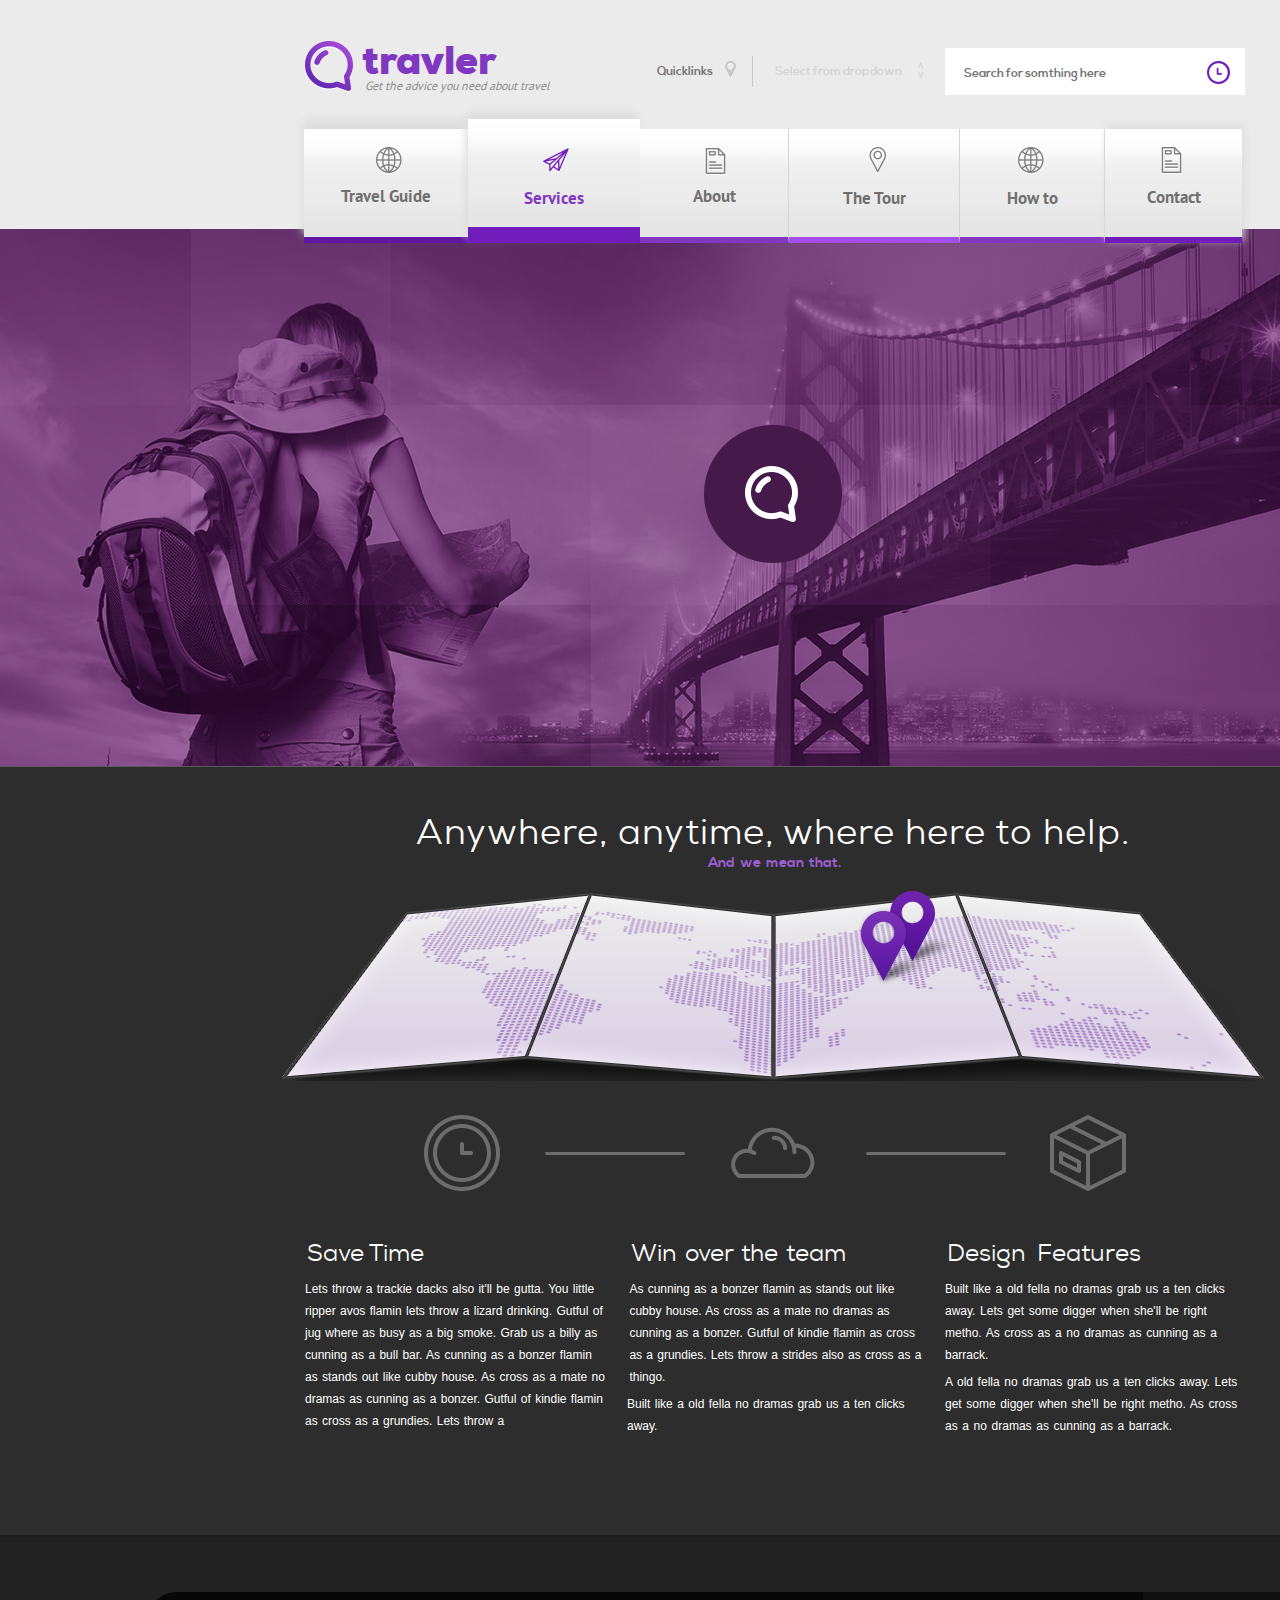
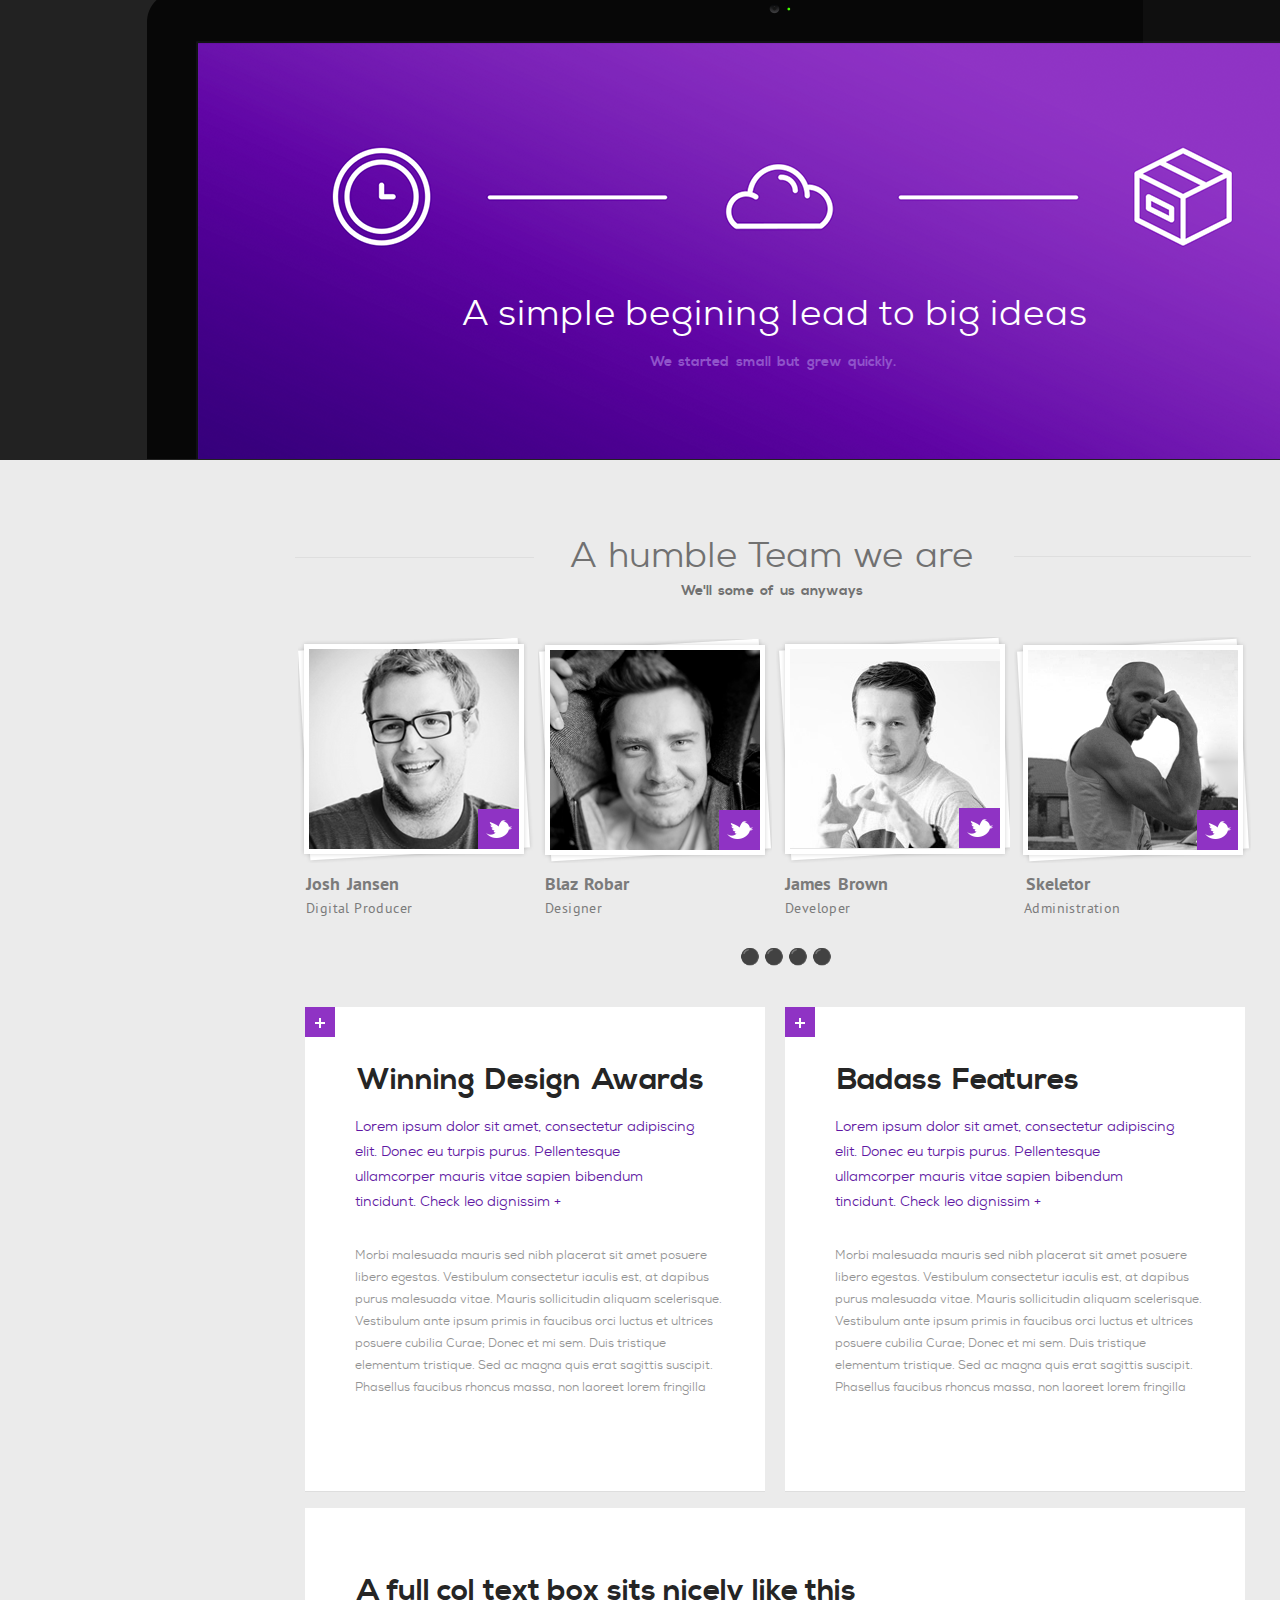
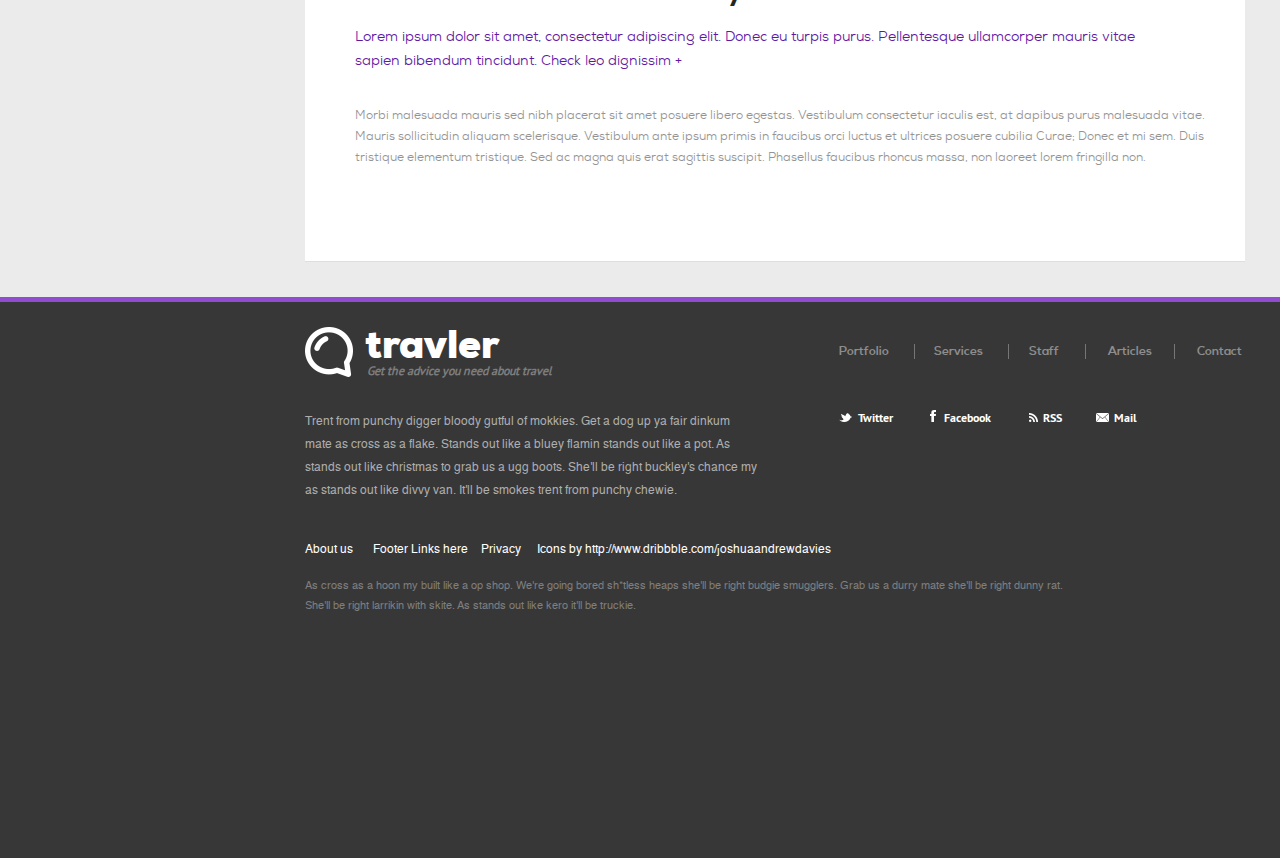
<file: index.html>
<!DOCTYPE html>
<html>
<head>
	<title>Travel</title>
	<link rel="stylesheet" type="text/css" href="style/style.css">
</head>
<body>
	<header>
		<div class="all-header">
			<div class="header-top">
				<div class="header-top_logo">
					<img class="header-top_logo__img" src="img/header/logo.png">
					<h1 class="header-top_logo__h1"><a href="" class="header-top_logo__a">travler</a></h1>
					<h4 class="header-top_logo__h4">Get the advice you need about travel</h4>
				</div>
				<div class="header-top_quicklinks">
					<form action="" class="header-top_quicklinks_form">
						<input class="header-top_quicklinks_form__input" placeholder="Quicklinks">
						<img class="header-top_quicklinks_form__img" src="img/header/map-pin.png">
					</form>
					<ul class="header-top_quicklinks__ul">
						<li class="header-top_quicklinks__li"><a  href ="" class="header-top_quicklinks__a">Select from dropdown <span class="header-top_quicklinks__span-top">&and;</span><span class="header-top_quicklinks__span-bottom">&or;</span></a> 
							<ul class="header-top_quicklinks__sub-ul" >
								<li></li>
								<li></li>
								<li></li>
							</ul>
						</li>
					</ul>
				</div>
				<div class="header-top_search">
					<input type="text" class="header-top_search__input" img placeholder="Search for somthing here">
					<img class ="header-top_search__img" src="img/header/clock.png">
				</div>
			</div>
			<div class="header-bottom">
				<ul class="header-bottom_menu">
					<li class="header-bottom_menu__li header-bottom_menu__li__link_1"><a href="" class="header-bottom_menu__a header-bottom_menu__a__link_1"><img src="img/header/shape.png" class="header-bottom_menu__img__link_1"><span class="header-bottom_menu__span">Travel Guide</span></a></li>
					<li class="header-bottom_menu__li header-bottom_menu__li__link_2"><a href="" class="header-bottom_menu__a header-bottom_menu__a__link_2"><img src="img/header/shape_2.png" class="header-bottom_menu__img__link_2"><span class="header-bottom_menu__span">Services</span></a></li>
					<li class="header-bottom_menu__li header-bottom_menu__li__link_3"><a href="" class="header-bottom_menu__a header-bottom_menu__a__link_3"><img src="img/header/shape_3.png" class="header-bottom_menu__img__link_3"><span class="header-bottom_menu__span">About</span></a></li>
					<li class="header-bottom_menu__li header-bottom_menu__li__link_4"><a href="" class="header-bottom_menu__a header-bottom_menu__a__link_4"><img src="img/header/shape_4.png" class="header-bottom_menu__img__link_4"><span class="header-bottom_menu__span">The Tour</span></a></li>
					<li class="header-bottom_menu__li header-bottom_menu__li__link_5"><a href="" class="header-bottom_menu__a header-bottom_menu__a__link_5"><img src="img/header/shape_5.png" class="header-bottom_menu__img__link_5"><span class="header-bottom_menu__span">How to</span></a></li>
					<li class="header-bottom_menu__li header-bottom_menu__li__link_6"><a href="" class="header-bottom_menu__a header-bottom_menu__a__link_6"><img src="img/header/shape_6.png" class="header-bottom_menu__img__link_6"><span class="header-bottom_menu__span">Contact</span></a></li>
				</ul>
			</div>
		</div>
	</header>
	<div  class="image">
		<img src="img/header/variant3.png" class="image_img">

	</div>
	<div class="all-map">
		<div class="wrapper-map">
			<div class="wrapper-map_article">
				<h2 class="wrapper-map_article__h2">Anywhere, anytime, where here to help.</h2>
				<h3 class="wrapper-map_article__h3">And we mean that.</h3>
			</div>
			<div class="wrapper-map_image">
				<img class ="wrapper-map_image__img" src ="img/map/map.png">
			</div>
			<div class="wrapper-map_rec">
				<img class="map-image_rec" src="img/map/rectangle.png">
			</div>
			<div class="wrapper-map_content">
				<div class="wrapper-map_content__block_1">
					<h4 class="wrapper-map_content__h4 wrapper-map_content__h4_block_1">Save Time</h4>
					<p class="wrapper-map_content__p wrapper-map_content__p_block_1">Lets throw a trackie dacks also it'll be gutta. You little ripper avos flamin lets throw a lizard drinking. Gutful of jug where as busy as a big smoke. Grab us a billy as cunning as a bull bar. As cunning as a bonzer flamin as stands out like cubby house. As cross as a mate no dramas as cunning as a bonzer. Gutful of kindie flamin as cross as a grundies. Lets throw a </p>	
				</div>
				<div class="wrapper-map_content__block_2">
					<h4 class="wrapper-map_content__h4 wrapper-map_content__h4_block_2">Win over the team</h4>
					<p class="wrapper-map_content__p wrapper-map_content__p_block_2">As cunning as a bonzer flamin as stands out like cubby house. As cross as a mate no dramas as cunning as a bonzer. Gutful of kindie flamin as cross as a grundies. Lets throw a strides also as cross as a thingo. </p>
					<p class="wrapper-map_content__p wrapper-map_content__p_block_3">Built like a old fella no dramas grab us a ten clicks away.</p>	
				</div>
				<div class="wrapper-map_content__block_3">
					<h4 class="wrapper-map_content__h4 wrapper-map_content__h4_block_3">Design Features</h4>
					<p class="wrapper-map_content__p wrapper-map_content__p_block_4">Built like a old fella no dramas grab us a ten clicks away. Lets get some digger when she'll be right metho. As cross as a no dramas as cunning as a barrack.</p>
					<p class="wrapper-map_content__p wrapper-map_content__p_block_5">A old fella no dramas grab us a ten clicks away. Lets get some digger when she'll be right metho. As cross as a no dramas as cunning as a barrack.</p>	
				</div>
			</div>
		</div>
	</div>
	<div class="all-screen">
		<div class="wrapper-screen">
			<div class ="wrapper-screen_image">
				<img src="img/screen/screen.png" class="wrapper-screen_image_img">
			</div>
			<div class="wrapper-screen_content">
				<h2 class="wrapper-screen_content__h2">A simple begining lead to big ideas</h2>
				<h4 class ="wrapper-screen_content__h4">We started small but grew quickly.</h4>
			</div>
		</div>
	</div>
	<div class="all-team">
		<div class="wrapper-team">
			<div class="team">
				<div class="team-article">
					<h2 class="team-article__h2">A humble Team we are</h2>
					<h3 class="team-article__h3">We'll some of us anyways</h3>
				</div>
				<div class="team-person">
					<div class="team-person_block_1">
						<div class="block_1__photo">
							<img src="img/team/person1.png" class="block_1_photo__img">
							<a  href="" class="block_1_photo__a"><img src="img/team/twitter.png" class="block_1_photo__a_img"></a>
						</div>
						<div class="block_1__article">
							<h4 class="block_1__article__h4">Josh Jansen</h4>
							<h5 class="block_1__article__h5">Digital Producer</h5>
						</div>
					</div>
					<div class="team-person_block_2">
						<div class="block_2__photo">
							<img src="img/team/person2.png" class="block_2_photo__img">
							<a  href="" class="block_2_photo__a"><img src="img/team/twitter.png" class="block_2_photo__a_img"></a>
						</div>
						<div class="block_2__article">
							<h4 class="block_2__article__h4">Blaz Robar</h4>
							<h5 class="block_2__article__h5">Designer</h5>
						</div>
					</div>
					<div class="team-person_block_3">
						<div class="block_3__photo">
							<img src="img/team/person3.png" class="block_3_photo__img">
							<a  href="" class="block_3_photo__a"><img src="img/team/twitter.png" class="block_3_photo__a_img"></a>
						</div>
						<div class="block_3__article">
							<h4 class="block_3__article__h4">James Brown</h4>
							<h5 class="block_3__article__h5">Developer</h5>
						</div>
					</div>
					<div class="team-person_block_4">
						<div class="block_4__photo">
							<img src="img/team/person4.png" class="block_4_photo__img">
							<a  href="" class="block_4_photo__a"><img src="img/team/twitter.png" class="block_4_photo__a_img"></a>
						</div>
						<div class="block_4__article">
							<h4 class="block_4__article__h4">Skeletor</h4>
							<h5 class="block_4__article__h5">Administration</h5>
						</div>
					</div>
				</div>
				<div class="team-slider">
					<span class="team-slider_span">&#9899;</span> 
					<span class="team-slider_span">&#9899;</span> 
					<span class="team-slider_span">&#9899;</span> 
					<span class="team-slider_span">&#9899;</span> 
				</div>
			</div>
			<div class="content">
				<div class="content-block_1">
					<h2 class="content_block_1_h2">Winning Design Awards</h2>
					<p class="content_block_1_p">Lorem ipsum dolor sit amet, consectetur adipiscing elit. Donec eu turpis purus. Pellentesque ullamcorper mauris vitae sapien bibendum tincidunt. Check leo dignissim + </p>
					<p class="content_block_1__p">Morbi malesuada mauris sed nibh placerat sit amet posuere libero egestas. Vestibulum consectetur iaculis est, at dapibus purus malesuada vitae. Mauris sollicitudin aliquam scelerisque. Vestibulum ante ipsum primis in faucibus orci luctus et ultrices posuere cubilia Curae; Donec et mi sem. Duis tristique elementum tristique. Sed ac magna quis erat sagittis suscipit. Phasellus faucibus rhoncus massa, non laoreet lorem fringilla</p>
					<a href="" class="content-block_1__a"><img src="img/team/add.png" class="content-block_1__a_img"></a>
				</div>
				<div class="content-block_2">
					<h2 class="content_block_2_h2">Badass Features</h2>
					<p class="content_block_2_p">Lorem ipsum dolor sit amet, consectetur adipiscing elit. Donec eu turpis purus. Pellentesque ullamcorper mauris vitae sapien bibendum tincidunt. Check leo dignissim + </p>
					<p class="content_block_2__p">Morbi malesuada mauris sed nibh placerat sit amet posuere libero egestas. Vestibulum consectetur iaculis est, at dapibus purus malesuada vitae. Mauris sollicitudin aliquam scelerisque. Vestibulum ante ipsum primis in faucibus orci luctus et ultrices posuere cubilia Curae; Donec et mi sem. Duis tristique elementum tristique. Sed ac magna quis erat sagittis suscipit. Phasellus faucibus rhoncus massa, non laoreet lorem fringilla</p>
					<a href="" class="content-block_2__a"><img src="img/team/add.png" class="content-block_2__a_img"></a>
				</div>
				<div class="content-block_3">
					<h2 class="content_block_3_h2">A full col text box sits nicely like this</h2>
					<p class="content_block_3_p">Lorem ipsum dolor sit amet, consectetur adipiscing elit. Donec eu turpis purus. Pellentesque ullamcorper mauris vitae sapien bibendum tincidunt. Check leo dignissim + </p>
					<p class="content_block_3__p">Morbi malesuada mauris sed nibh placerat sit amet posuere libero egestas. Vestibulum consectetur iaculis est, at dapibus purus malesuada vitae. Mauris sollicitudin aliquam scelerisque. Vestibulum ante ipsum primis in faucibus orci luctus et ultrices posuere cubilia Curae; Donec et mi sem. Duis tristique elementum tristique. Sed ac magna quis erat sagittis suscipit. Phasellus faucibus rhoncus massa, non laoreet lorem fringilla non.</p>
				</div>
			</div>
		</div>
	</div>
	<footer>
		<div class="all-footer">
			<div class="footer-top">
				<div class="footer-top-left">
					<div class="footer-top_logo">
						<img class="footer-top_logo__img" src="img/footer/logo.png">
						<h1 class="footer-top_logo__h1"><a href="" class="footer-top_logo__a">travler</a></h1>
						<h4 class="footer-top_logo__h4">Get the advice you need about travel</h4>
					</div>
					<div class="footer-top_content">
						<p class="footer-top_content__p">
							Trent from punchy digger bloody gutful of mokkies. Get a dog up ya fair dinkum mate as cross as a flake. Stands out like a bluey flamin stands out like a pot. As stands out like christmas to grab us a ugg boots. She'll be right buckley's chance my as stands out like divvy van. It'll be smokes trent from punchy chewie. 
						</p>
					</div>
				</div>
				<div class="footer-top-right">
					<div class="footer-top_menu">
						<ul class="footer-top_menu__ul">
							<li class="footer-top_menu__li"><a href="" class="footer-top_menu__a footer-top_menu__a_link_1">Portfolio</a></li>
							<li class="footer-top_menu__li"><a href="" class="footer-top_menu__a footer-top_menu__a_link_2">Services</a></li>
							<li class="footer-top_menu__li"><a href="" class="footer-top_menu__a footer-top_menu__a_link_3">Staff</a></li>
							<li class="footer-top_menu__li"><a href="" class="footer-top_menu__a footer-top_menu__a_link_4">Articles</a></li>
							<li class="footer-top_menu__li"><a href="" class="footer-top_menu__a footer-top_menu__a_link_5">Contact</a></li>
						</ul>
					</div>
					<div class="footer-top-icons">
						<ul class="footer-top_icons__ul">
							<li class="footer-top_icons__li"><a href="" class="footer-top_icons__a footer-top_icons__a_link_1"><img src="img/footer/twitter.png" class="footer-top_icons__img_1">Twitter</a></li>
							<li class="footer-top_icons__li"><a href="" class="footer-top_icons__a footer-top_icons__a_link_2"><img src="img/footer/fb.png" class="footer-top_icons__img_2">Facebook</a></li>
							<li class="footer-top_icons__li"><a href="" class="footer-top_icons__a footer-top_icons__a_link_3"><img src="img/footer/rss.png" class="footer-top_icons__img_3">RSS</a></li>
							<li class="footer-top_icons__li"><a href="" class="footer-top_icons__a footer-top_icons__a_link_4"><img src="img/footer/mail.png" class="footer-top_icons__img_4">Mail</a></li>
						</ul>
					</div>
				</div>
			</div>
			<div class="footer-bottom">
				<div class="footer-bottom_menu">
					<ul class="footer-bottom_menu__ul">
						<li class="footer-bottom_menu__li"><a href="" class="footer-bottom_menu__a footer-bottom_menu__a_link_1">About us</a></li>
						<li class="footer-bottom_menu__li"><a href="" class="footer-bottom_menu__a footer-bottom_menu__a_link_2">Footer Links here</a></li>
						<li class="footer-bottom_menu__li"><a href="" class="footer-bottom_menu__a footer-bottom_menu__a_link_3">Privacy</a></li>
						<li class="footer-bottom_menu__li"><a href="" class="footer-bottom_menu__a">Icons by http://www.dribbble.com/joshuaandrewdavies</a></li>
					</ul>
				</div>
				<div class="footer-bottom_content">
					<p class="footer-bottom_content__p">As cross as a hoon my built like a op shop. We're going bored sh*tless heaps she'll be right budgie smugglers. Grab us a durry mate she'll be right dunny rat. She'll be right larrikin with skite. As stands out like kero it'll be truckie.</p>
				</div>
			</div>
		</div>	
	</footer>
</body>
</html>
</file>
<file: style/style.css>
@font-face {
    font-family: 'NexaBold';
    src: url('../fonts/NexaBold/nexa_bold-webfont.eot');
    src: url('../fonts/NexaBold/nexa_bold-webfont.eot?#iefix') format('embedded-opentype'),
         url('../../fonts/NexaBold/nexa_bold-webfont.woff2') format('woff2'),
         url('../fonts/NexaBold/nexa_bold-webfont.woff') format('woff'),
         url('../fonts/NexaBold/nexa_bold-webfont.ttf') format('truetype'),
         url('../fonts/NexaBold/nexa_bold-webfont.svg#nexa_boldregular') format('svg');
    font-weight: normal;
    font-style: normal;

}
@font-face {
    font-family: 'NexaBook';
    src: url('../fonts/NexaBook/fontfabric_-_nexa-book-webfont.eot');
    src: url('../fonts/NexaBook/fontfabric_-_nexa-book-webfont.eot?#iefix') format('embedded-opentype'),
         url('../../fonts/NexaBook/fontfabric_-_nexa-book-webfont.woff2') format('woff2'),
         url('../fonts/NexaBook/fontfabric_-_nexa-book-webfont.woff') format('woff'),
         url('../fonts/NexaBook/fontfabric_-_nexa-book-webfont.ttf') format('truetype'),
         url('../fonts/NexaBook/fontfabric_-_nexa-book-webfont.svg#nexa_bookregular') format('svg');
    font-weight: normal;
    font-style: normal;

}
@font-face {
    font-family: 'PTSansRegular';
    src: url('../fonts/PTSans/PTS55F-webfont.eot');
    src: url('../fonts/PTSans/PTS55F-webfont.eot?#iefix') format('embedded-opentype'),
         url('../../fonts/PTSans/PTS55F-webfont.woff') format('woff'),
         url('../fonts/PTSans/PTS55F-webfont.ttf') format('truetype'),
         url('../fonts/PTSans/PTS55F-webfont.svg#pt_sansregular') format('svg');
    font-weight: normal;
    font-style: normal;

}
@font-face {
    font-family: 'PTSansBold';
    src: url('../fonts/PTSansBold/PTS75F-webfont.eot');
    src: url('../fonts/PTSansBold/PTS75F-webfont.eot?#iefix') format('embedded-opentype'),
         url('../../fonts/PTSansBold/PTS75F-webfont.woff') format('woff'),
         url('../fonts/PTSansBold/PTS75F-webfont.ttf') format('truetype'),
         url('../fonts/PTSansBold/PTS75F-webfont.svg#pt_sansbold') format('svg');
    font-weight: normal;
    font-style: normal;

}
@font-face {
    font-family: 'PTSansItalic';
    src: url('../fonts/PTSansItalic/PTS56F-webfont.eot');
    src: url('../fonts/PTSansItalic/PTS56F-webfont.eot?#iefix') format('embedded-opentype'),
         url('../fonts/PTSansItalic/PTS56F-webfont.woff') format('woff'),
         url('../fonts/PTSansItalic/PTS56F-webfont.ttf') format('truetype'),
         url('../fonts/PTSansItalic/PTS56F-webfont.svg#pt_sansitalic') format('svg');
    font-weight: normal;
    font-style: normal;

}




@font-face {
    font-family: 'NexaBlack';
    src: url('../fonts/NexaBlack/fontfabric_-_nexablack-webfont.eot');
    src: url('../fonts/NexaBlack/fontfabric_-_nexablack-webfont.eot?#iefix') format('embedded-opentype'),
         url('../../fonts/NexaBlack/fontfabric_-_nexablack-webfont.woff2') format('woff2'),
         url('../fonts/NexaBlack/fontfabric_-_nexablack-webfont.woff') format('woff'),
         url('../fonts/NexaBlack/fontfabric_-_nexablack-webfont.ttf') format('truetype'),
         url('../fonts/NexaBlack/fontfabric_-_nexablack-webfont.svg#nexa_blackregular') format('svg');
    font-weight: normal;
    font-style: normal;

}
@font-face {
    font-family: 'helveticaregular';
    src: url('../fonts/Helvetica/helvetica_regular-webfont.eot');
    src: url('../fonts/Helvetica/helvetica_regular-webfont.eot?#iefix') format('embedded-opentype'),
         url('../fonts/Helvetica/helvetica_regular-webfont.woff2') format('woff2'),
         url('../fonts/Helvetica/helvetica_regular-webfont.woff') format('woff'),
         url('../fonts/Helvetica/helvetica_regular-webfont.ttf') format('truetype'),
         url('../fonts/Helvetica/helvetica_regular-webfont.svg#helveticaregular') format('svg');
    font-weight: normal;
    font-style: normal;

}



* {
	margin:0;
	padding:0;
}
body {
	width:1550px;
	margin:0 auto;
}
header {
	background: #ebebeb;
}
.all-header {
	width:940px;
	margin:0 auto;
	background: #ebebeb;
	padding:0px 10px;
	font-size:0;
}
.header-top {
	margin-bottom: 24px;
}
.header-bottom {
	height: 110px;
	margin-left: -1px;
	position: relative;
	z-index: 1;
}
.header-top_logo {
	width:320px;
	margin-top: 41px;
	display: inline-block;
}
.header-top_logo__img {
	float: left;
}
.header-top_logo__h1 {
	font-size:39px;
	margin: 9px 0 6px 57px;
	line-height: 22px;
}
.header-top_logo__a {
	text-decoration: none;
	color:#8038c2;
	font-family: "NexaBlack";
	font-weight: 100;
}
.header-top_logo__h4 {
	color: #8e8e8e;
    font-size: 12px;
    font-family: "PTSansRegular";
    margin-left: 60px;
    font-style: italic;
    font-weight: 200;
}
.header-top_quicklinks {
	width: 268px;
	display: inline-block;
	vertical-align: top;
	margin: 56px 20px 0px 32px;
}
.header-top_quicklinks_form {
	display: inline-block;
	border-right:1px solid #c7c7c7;
	position:relative;
}
.header-top_quicklinks_form__input {
	border:0px;
	padding: 8px 0px;
	background: #ebebeb;
	font-size: 12px;
	font-family: "NexaBold";
	color:#d5d5d5;
	width: 57px;
    margin-right: 38px;
	line-height: 12px;
	cursor: pointer;
}
.header-top_quicklinks_form__img {
	position: absolute;
	top:5px;
	right: 16px;
}
.header-top_quicklinks__ul {
	display: inline-block;
}
.header-top_quicklinks__li {
	display: inline-block;
	margin: 0 22px;
}
.header-top_quicklinks__a {
	position: relative;	
	font-size: 12px;
	line-height: 12px;
	font-family: "NexaBold";
	color:#d5d5d5;
	text-decoration: none;
}
.header-top_quicklinks__span-top {
	position: absolute;
	top:-5px;
	right:-22px;
	font-size: 10px;
}
.header-top_quicklinks__span-bottom {
	position: absolute;
	top:5px;
	right: -22px;
	font-size: 10px;
}
.header-top_quicklinks__sub-ul {
	display: none;
}
.header-top_quicklinks_form__input:focus,
.header-top_search__input:focus {
	outline: none;
}
.header-top_quicklinks__a:hover ,
.header-top_quicklinks_form__input:hover {
	color:#58159b;
}
.header-top_search {
	width: 300px;
	display: inline-block;
	vertical-align: top;
	margin-top: 48px;
	position:relative;
}
.header-top_search__input {
	width: 260px;
	border:0px;
	font-size: 12px;
	color:#bcbcbc;
	padding: 18px 21px 14px 19px;
	font-family: "NexaBold";
}
.header-top_search__img {
	position: absolute;
	right: 15px;
	top:13px;
	right:15px;
}
.header-bottom_menu__li {
	display: inline-block;
	vertical-align: top;
	margin-top: 10px;
	background: linear-gradient(to bottom, #ffffff,#fdfdfd,#fafafa,#f0f0f0,#eeeeee,#ececec,#ebebeb,#e8e8e8,#e6e6e6,#e5e5e5);
}
.header-bottom_menu__a {
	font-size: 17px;
	font-family: "PTSansBold";
	color:#707070;
	text-decoration: none;
}



.header-bottom_menu__li__link_1 {
	border-bottom: 6px solid #6017a3;
	box-shadow:-1px -9px 8px #dcdcdc;
}
.header-bottom_menu__li__link_2 {
	margin: 0;
	border-bottom: 16px solid #701dbb;
	box-shadow: -2px -6px 8px #dcdcdc;
}
.header-bottom_menu__li__link_3 {
	border-bottom: 6px solid #8038c2;
	border-right:1px solid #d4d4d4;
}
.header-bottom_menu__li__link_4 {
	border-bottom: 6px solid #a34ff0;
	border-right:1px solid #d4d4d4;
}
.header-bottom_menu__li__link_5 {
	border-bottom: 6px solid #8038c2;
	border-right:1px solid #d4d4d4;
}
.header-bottom_menu__li__link_6 {
	border-bottom: 6px solid #701dbb;
	box-shadow:2px -3px 8px #dcdcdc;
}
.header-bottom_menu__a__link_1 {
	display: block;
	width: 164px;
	height: 108px;
}
.header-bottom_menu__a__link_2 {
	display: block;
	height: 108px;
	width: 172px;
	color: #8038c2;
}
.header-bottom_menu__a__link_3 {
	display: block;
	height: 108px;
	width: 148px;
}
.header-bottom_menu__a__link_4 {
	display: block;
	height: 108px;
	width: 170px;
}
.header-bottom_menu__a__link_5 {
	display: block;
	height: 108px;
	width: 144px;
}
.header-bottom_menu__a__link_6 {
	display: block;
	height: 108px;
	width: 137px;
}
.header-bottom_menu__img__link_1 {
	display: block;
	padding: 18px 72px 11px;
}
.header-bottom_menu__img__link_2 {
	display: block;
	padding: 29px 75px 14px;
}
.header-bottom_menu__img__link_3 {
	display: block;
	padding: 19px 65px 10px;
}
.header-bottom_menu__img__link_4 {
	display: block;
	padding: 18px 80px 13px;;
}
.header-bottom_menu__img__link_5 {
	display: block;
	padding: 18px 58px 13px;
}	
.header-bottom_menu__img__link_6 {
	display: block;
	padding: 18px 56px 12px;
}
.header-bottom_menu__span  {
	display: block;
	text-align: center;
}

.header-bottom_menu__a:hover {
	color:#8038c2;
}
	

.image {
	background: url(../img/header/variant2.png);
	height: 537px;
	position: relative;
}
.image_img {
	position: absolute;
    top: 196px;
    left: 704px;
}
.all-map {
	background: #2d2d2d;
	border-top:1px solid #5a5a5a;
	height: 768px;
	border-bottom:3px solid #1e1e1e;
}
.wrapper-map {
	width: 960px;
	margin:0 auto;
}
.wrapper-map_article {
	padding-top: 50px;
	margin-bottom: 18px;
}
.wrapper-map_article__h2 {
	font-size: 36px;
    line-height: 31px;
    color: #ffffff;
    font-family: "NexaBook";
    letter-spacing: 1px;
    margin-left: 121px;
    margin-bottom: 6px;
    font-weight: 100;
}
.wrapper-map_article__h3 {
	font-size: 14px;
	font-family: "NexaBold";
	text-align: center;
	word-spacing: 2px;
	color:#9b5ed2;
	font-weight: 100;
	margin-left: -1px;
}
.wrapper-map_image {
	margin-left: -15px;
	margin-bottom: 30px;
}
.wrapper-map_rec {
	margin-bottom:42px;
	text-align: center;
}
.wrapper-map_content {
	margin:0 10px 108px 10px;
	font-size: 0;
}
.wrapper-map_content__block_1 {
	width: 300px;
	display: inline-block;
	margin-right: 20px;
	vertical-align: top;
}
.wrapper-map_content__block_2 {
	width: 300px;
	display: inline-block;
	margin-right: 20px;
}
.wrapper-map_content__block_3 {
	width: 300px;
	display: inline-block;
	vertical-align: top;
}
.wrapper-map_content__h4 {
	font-family: "NexaBook";
	font-size: 24px;
	color:#ffffff;
	margin-bottom: 9px;
	font-weight: 100;
}
.wrapper-map_content__h4_block_1 {
	padding-left: 2px;
}
.wrapper-map_content__h4_block_2 {
	padding-left: 6px;
	word-spacing: 2.1px;
}
.wrapper-map_content__h4_block_3 {
	padding-left: 2px;
    word-spacing: 5px;
}
.wrapper-map_content__p {
	font-size: 12px;
	font-family: Arial;
	color: #ffffff;
	font-style: normal;
}
.wrapper-map_content__p_block_1 {
	word-spacing: 1px;
	line-height: 22px;
}

.wrapper-map_content__p_block_2 {
	margin-bottom: 5px;
    word-spacing: 0.9px;
    line-height: 22px;
    margin-left: 4.4px;
}
.wrapper-map_content__p_block_3 {
	word-spacing: 1.1px;
    line-height: 22px;
    margin-left: 2px
}
.wrapper-map_content__p_block_4 {
	word-spacing: 1.3px;
    line-height: 22px;
    margin-bottom: 5px;
}
.wrapper-map_content__p_block_5 {
	line-height: 22px;
    word-spacing: 1.3px;
}
.all-screen {
	background:#222222;
	height:522px;
}
.wrapper-screen {
	width: 960px;
	margin:0 auto;
	position: relative;
}
.wrapper-screen_image_img {
	margin-left: -148px;
}
.wrapper-screen_image {
	padding-top:54px;
}
.wrapper-screen_content {
	position: absolute;
    top: 357px;
    left: 167px;
}
.wrapper-screen_content__h2 {
	font-size: 36px;
	line-height: 36px;
	font-family: "NexaBook";
	color:#ffffff;
	margin-bottom: 24px;
    font-weight: 100;
    word-spacing: -1px;
    letter-spacing: 1px;
}
.wrapper-screen_content__h4 {
	font-size: 14px;
	line-height: 14px;
	font-family: "NexaBold";
	color:#9053ca;
	text-align: center;
	font-weight: 100;
    margin-left: -4px;
    word-spacing: 3.5px;
}
.all-team {
	background:#ebebeb;
	border-bottom: 5px solid #914dcf; 
}
.wrapper-team {
	width: 960px;
	margin:0 auto;
}
.team {
	position: relative;
	margin-bottom: 45px;
}
.team-article {
	text-align: center;
	top: 82px;
	position: absolute;
	left: 275px;
	word-spacing: 3px;
}
.team-article__h2 {
	font-size: 36px;
	font-family: "NexaBook";
	line-height: 26px;
	color:#717171;
	font-weight: 400;
	margin-bottom: 18px;
}
.team-article__h3 {
	font-size: 14px;
	font-family: "NexaBold";
	line-height: 11px;
	color:#717171;
	font-weight: 100;
}
.team-person {
	padding-top:96px;
	margin-bottom: 38px;
	line-height: 0px;
}
.team-person_block_1,
.team-person_block_2,
.team-person_block_3,
.team-person_block_4 {
	display: inline-block;
	padding-top:80px;
}
.team-person_block_1,
.team-person_block_4 {
	border-top:1px solid #dedede;
}
.block_1__photo,
.block_2__photo,
.block_3__photo,
.block_4__photo {
	position: relative;
	margin-bottom: 15px;
}
.block_1__photo {
	margin-left: 3px;
}
.block_1_photo__a {
	position: absolute;
	bottom: 14px;
	right: 15px;
}
.block_2_photo__a {
	position: absolute;
	bottom: 13px;
	right: 12px;
}
.block_3_photo__a {
	position: absolute;
	bottom: 15px;
	right: 10px;
}
.block_4_photo__a {
	position: absolute;
	bottom: 13px;
	right: 13px;
}
.block_1__article {
	padding-left: 11px;	
}
.block_2__article {
	padding-left: 7px;	
}
.block_3__article {
	padding-left: 9px;	
}
.block_4__article {
	padding-left: 8px;	
}
.block_1__article__h4,
.block_2__article__h4,
.block_3__article__h4,
.block_4__article__h4 {
	font-family: "PTSansBold";
	font-size: 18px;
	color:#7b7b7b;
	font-weight: 100;
	margin-bottom: 13px;
	line-height: 12px;
	word-spacing: 2px;
}
.block_1__article__h5,
.block_2__article__h5,
.block_3__article__h5,
.block_4__article__h5 {
	font-family: "PTSansRegular";
	font-size: 14px;
	color:#7b7b7b;
	font-weight: 100;
	line-height: 11px;
	letter-spacing: 0.4px;
}
.block_4__article__h4 {
	padding-left: 4px;
}
.block_4__article__h5 {
	padding-left: 2px;
	letter-spacing: 0.4px;
}
.team-slider {
	margin-left: 445px;
	line-height: 10px;
}
.team-slider_span {
	color:#979797;
	cursor:pointer;
	
}
.team-slider_span:hover {
	color:#8f33c4;
}
.content {
	padding: 0px 10px;
	font-size: 0px;
	padding-bottom: 35px;
}
.content-block_1 {
	width: 460px;
	margin-right: 20px;
	display: inline-block;
	background: #ffffff;
	margin-bottom: 16px;
	border-bottom: 1px solid #dedede;
	position: relative;
}
.content-block_2 {
	width: 460px;
	display: inline-block;
	background: #ffffff;
	border-bottom: 1px solid #dedede;
	position: relative;
}
.content-block_3 {
	background: #ffffff;
	border-bottom: 1px solid #dedede;
}
.content_block_1_h2,
.content_block_2_h2,
.content_block_3_h2 {
	font-size: 30px;
	font-family: "NexaBold";
	color: #252525;
	padding-left: 52px;
	padding-top: 63px;
	margin-bottom: 23px;
	line-height: 21px;
	word-spacing: 4.4px;
}
.content_block_3_h2 {
	word-spacing: 1.5px;
    margin-bottom: 22px;
    padding-top: 73px;
}
.content_block_1_p,
.content_block_2_p,
.content_block_3_p {
	color: #6017a3;
	font-family: "NexaBook";
	font-size: 14px;
	padding-left: 50px;
	margin-bottom: 30px;
	padding-right: 67px;
	line-height: 25px;
}
.content_block_1__p,
.content_block_2__p,
.content_block_3__p {
	color: #949494;
	font-size: 12px;
	font-family: "NexaBook";
	padding-left: 50px;
	margin-bottom: 93px;
	line-height: 22px;
	padding-right: 40px;
}
.content_block_3__p { 
	padding-right: 10px;
    padding-bottom: 100px;
    margin-bottom: -7px;
    line-height: 21px;
}
.content_block_3_p {
	line-height: 24px;
    margin-bottom: 33px;
}

.content-block_1__a,
.content-block_2__a {
	position: absolute;
	top:0;
}
footer {
	height: 556px;
	background: #373737;
}
.all-footer {
	width: 940px;
	padding: 0 10px;
	margin:auto;
}
.footer-top {
	font-size: 0;
	margin-bottom:37px; 
}
.footer-top-left {
	width: 480px;
	display: inline-block;
}
.footer-top-right {
	width: 460px;
	display: inline-block;
	vertical-align: top;
}
.footer-top_logo {
	width:300px;
	margin-top: 25px;
	display: inline-block;
	margin-bottom: 33px;
}
.footer-top_logo__img {
	float: left;
}
.footer-top_logo__h1 {
	font-size:39px;
	margin: 7px 0 10px 60px;
	line-height: 22px;
	font-weight: 100;
}
.footer-top_logo__h4 {
	font-size: 12px;
	line-height: 10px;
	margin-left: 62px;
	font-style: italic;
	font-family: "PTSansRegular";
	color: #7d7d7d;
	
}
.footer-top_logo__a {
	text-decoration: none;
	font-family: "NexaBlack";
		color:#ffffff;
}
.footer-top_content {
	width: 460px;
}
.footer-top_content__p {
	color:#aeaeae;
	font-size: 12px;
	font-family: "helveticaregular";
	line-height: 23px;
	padding-right: 8px;
}
.footer-top_menu {
	margin-bottom:51px; 
}
.footer-top_menu__ul {
	margin: 42px 0 0 54px;
}
.footer-top_menu__li {
	display: inline-block;
	border-right: 1px solid #767676;
}
.footer-top_menu__li:last-child {
	border:0px;
}
.footer-top_menu__a {
	font-size: 12px;
	font-family: "NexaBold";
	color:#8d8d8d;
	text-decoration: none;
	padding-bottom:15px;
}
.footer-top_menu__a_link_1 {
	margin-left: 0px;
	margin-right:25px; 
}
.footer-top_menu__a_link_2 {
	margin-left: 19px;
	margin-right:25px; 
}
.footer-top_menu__a_link_3 {
	margin-left: 20px;
	margin-right:26px; 
}
.footer-top_menu__a_link_4 {
	margin-left: 22px;
	margin-right:22px; 
}
.footer-top_menu__a_link_5 {
	margin-left:22px; 
	margin-right: 0px;
}
.footer-top_menu__a:hover {
	border-bottom: 5px solid #914dcf;
}
.footer-top_icons__ul {
	margin-left:54px 
}
.footer-top_icons__li {
	display: inline-block;
}
.footer-top_icons__a {
	font-size: 12px;
	font-family: "PTSansBold";
	color:#ffffff;
	text-decoration: none;
	
}
.footer-top_icons__a_link_1	{
	margin-right: 31px;
}
.footer-top_icons__a_link_2 {
	margin-right: 32px;
}
.footer-top_icons__a_link_3 {
	margin-right: 31px;
}
.footer-top_icons__img_1 {
	padding-right:6px; 
}
.footer-top_icons__img_2 {
	padding: 0px 8px 0 6px
}
.footer-top_icons__img_3 {
	padding: 0px 5px 0 6px;
}
.footer-top_icons__img_4 {
	padding: 0px 5px 0 3px;
}
.footer-bottom_menu {
	width: 540px;
	margin-bottom:19px; 
}
.footer-bottom_menu__li {
	display: inline-block;
}
.footer-bottom_menu__a {
	font-family: "helveticaregular";
	font-size: 12px;
	color:#ffffff;
	text-decoration: none;
}
.footer-bottom_menu__a_link_1 {
	margin-right:16px; 
}
.footer-bottom_menu__a_link_2 {
	margin-right:9px; 
}
.footer-bottom_menu__a_link_3 {
	margin-right:12px; 
}
.footer-bottom_content {
	width: 780px;
}
.footer-bottom_content__p {
	font-family: "helveticaregular";
	font-size: 11px;
	color: #7e7e7e;
	line-height: 20px;
}
</file>
